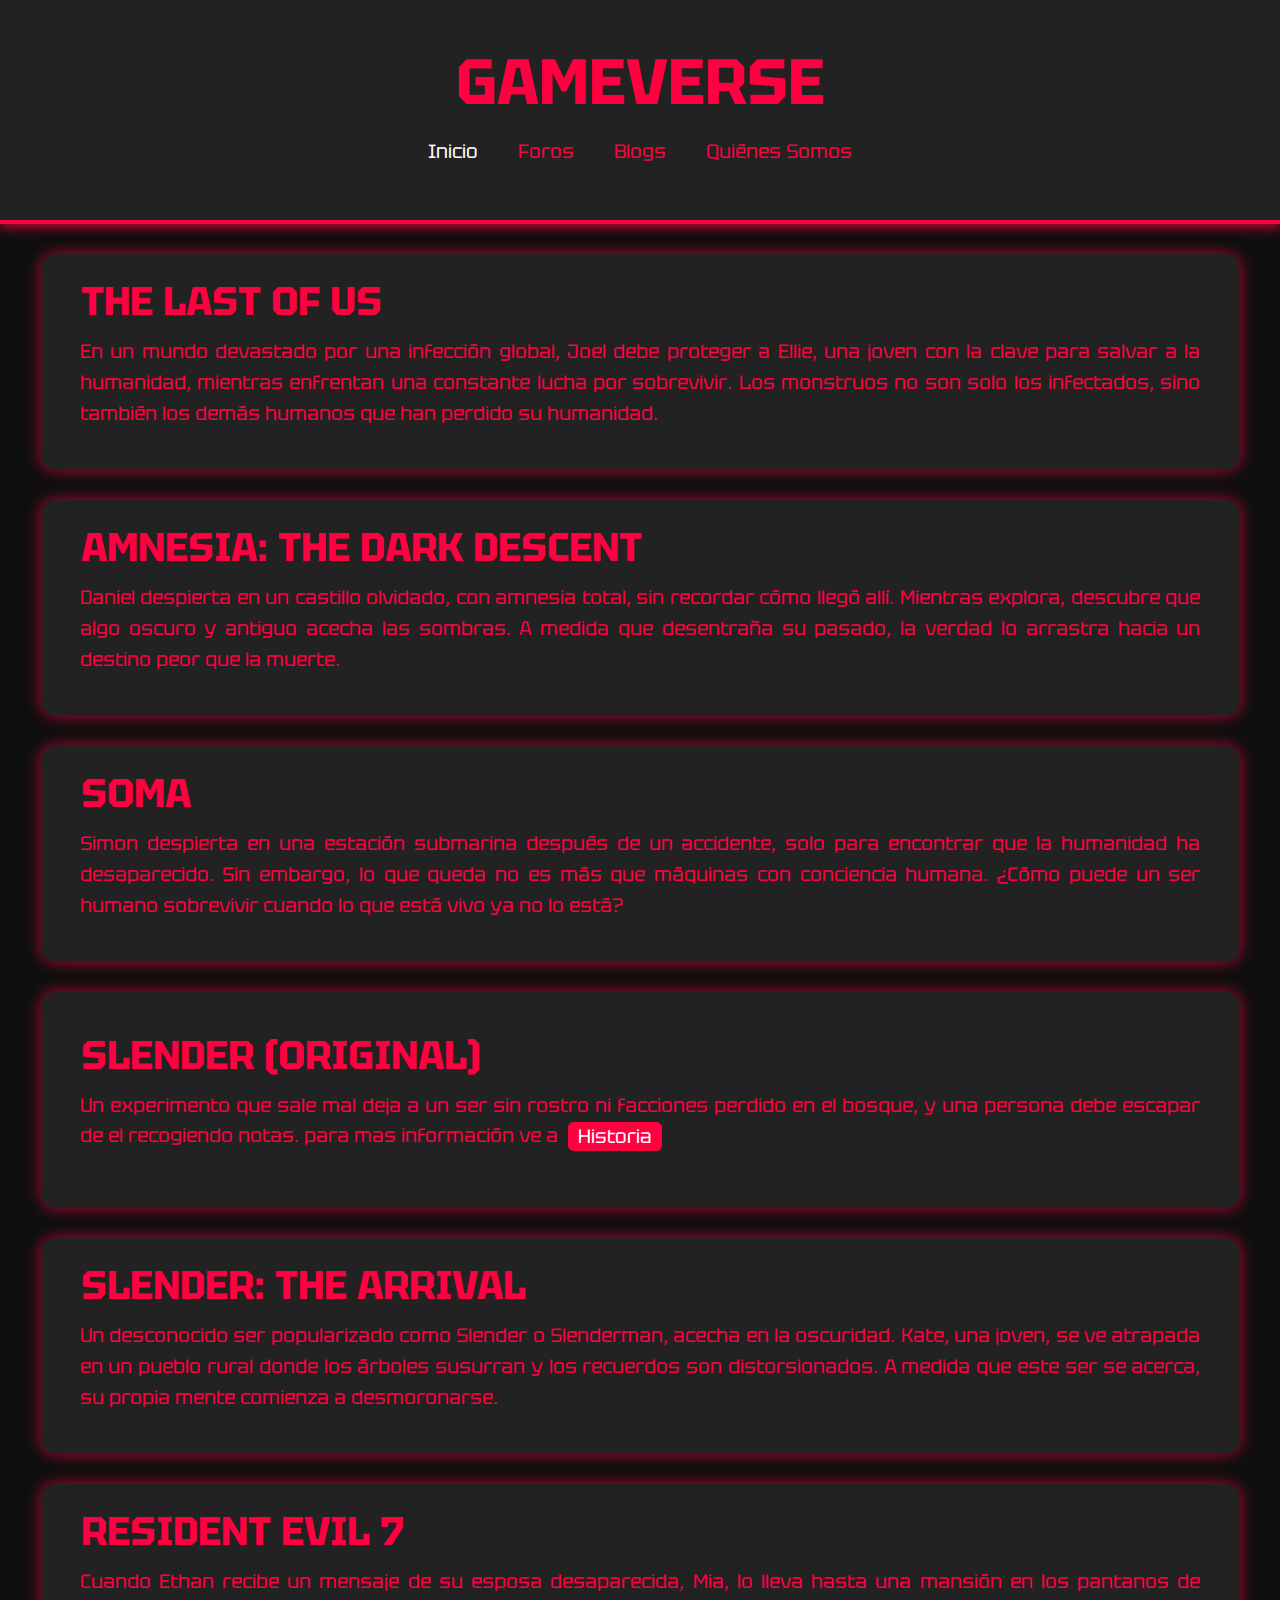
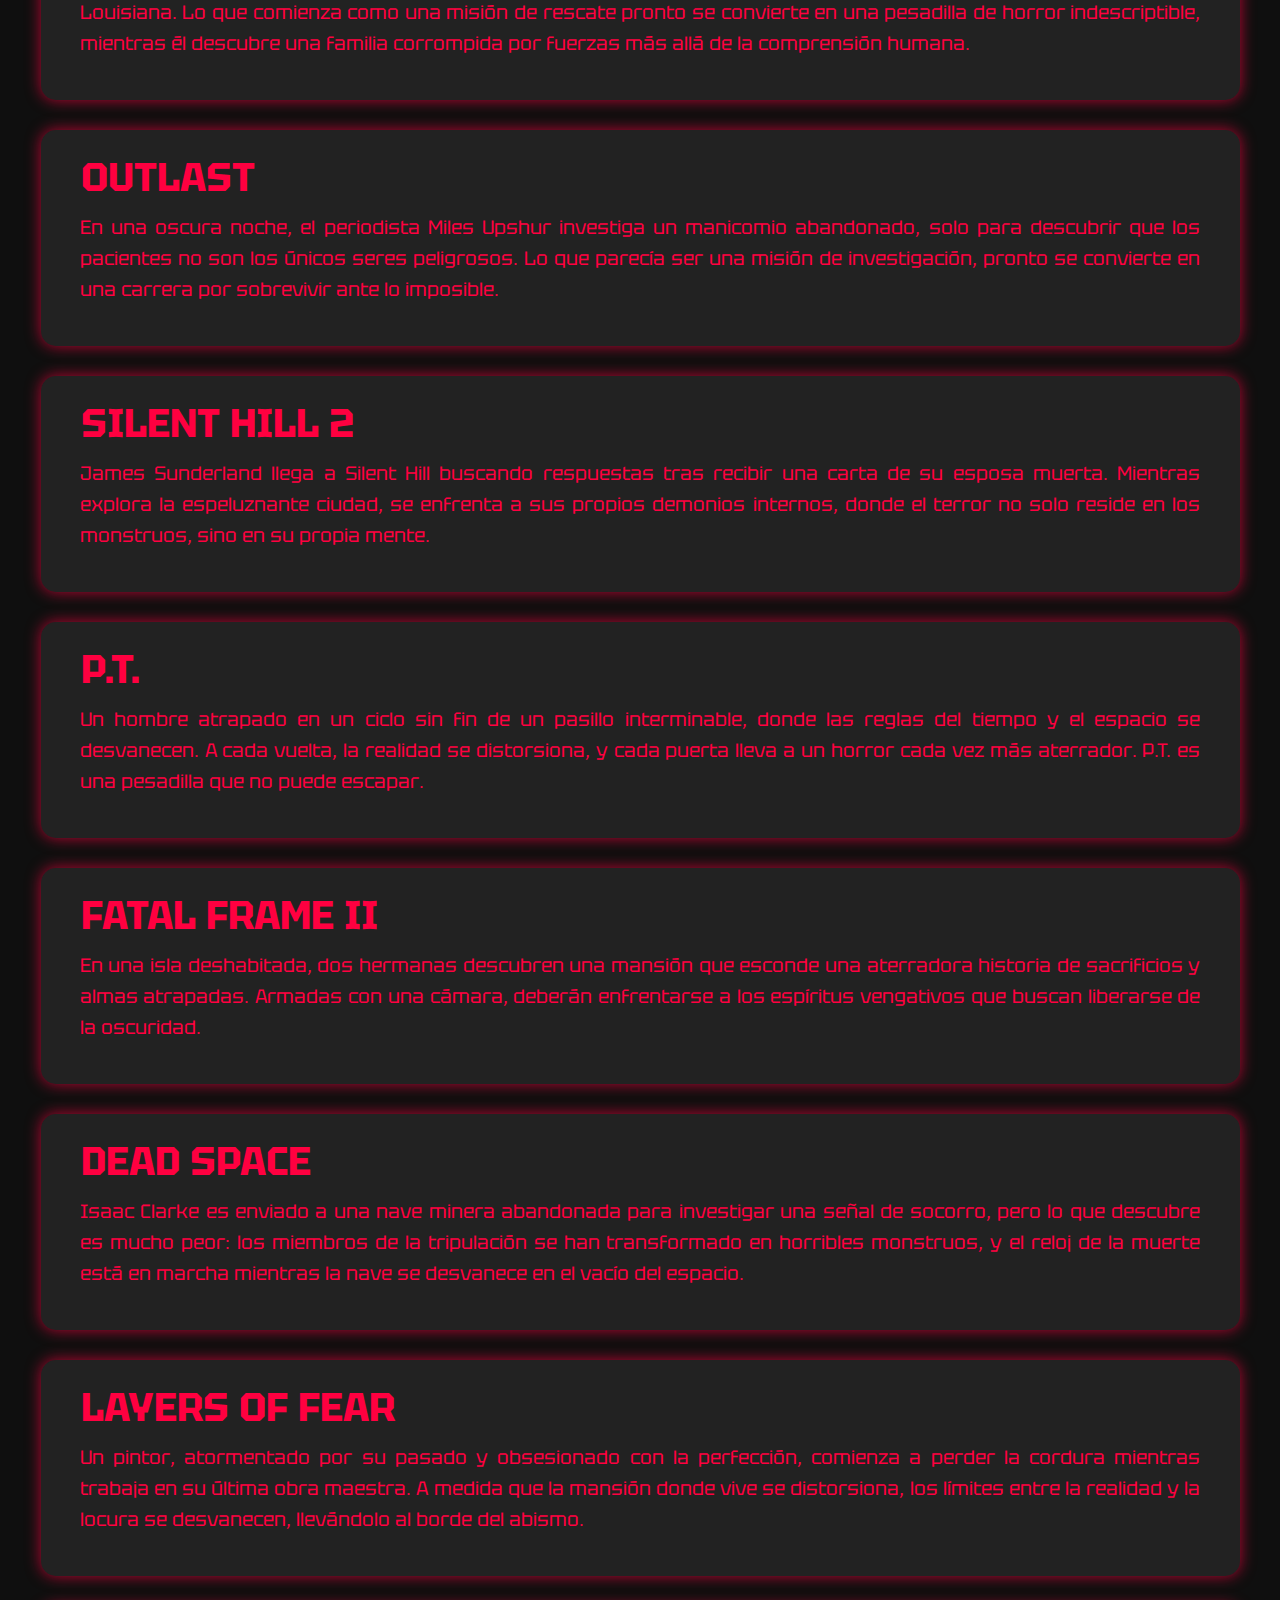
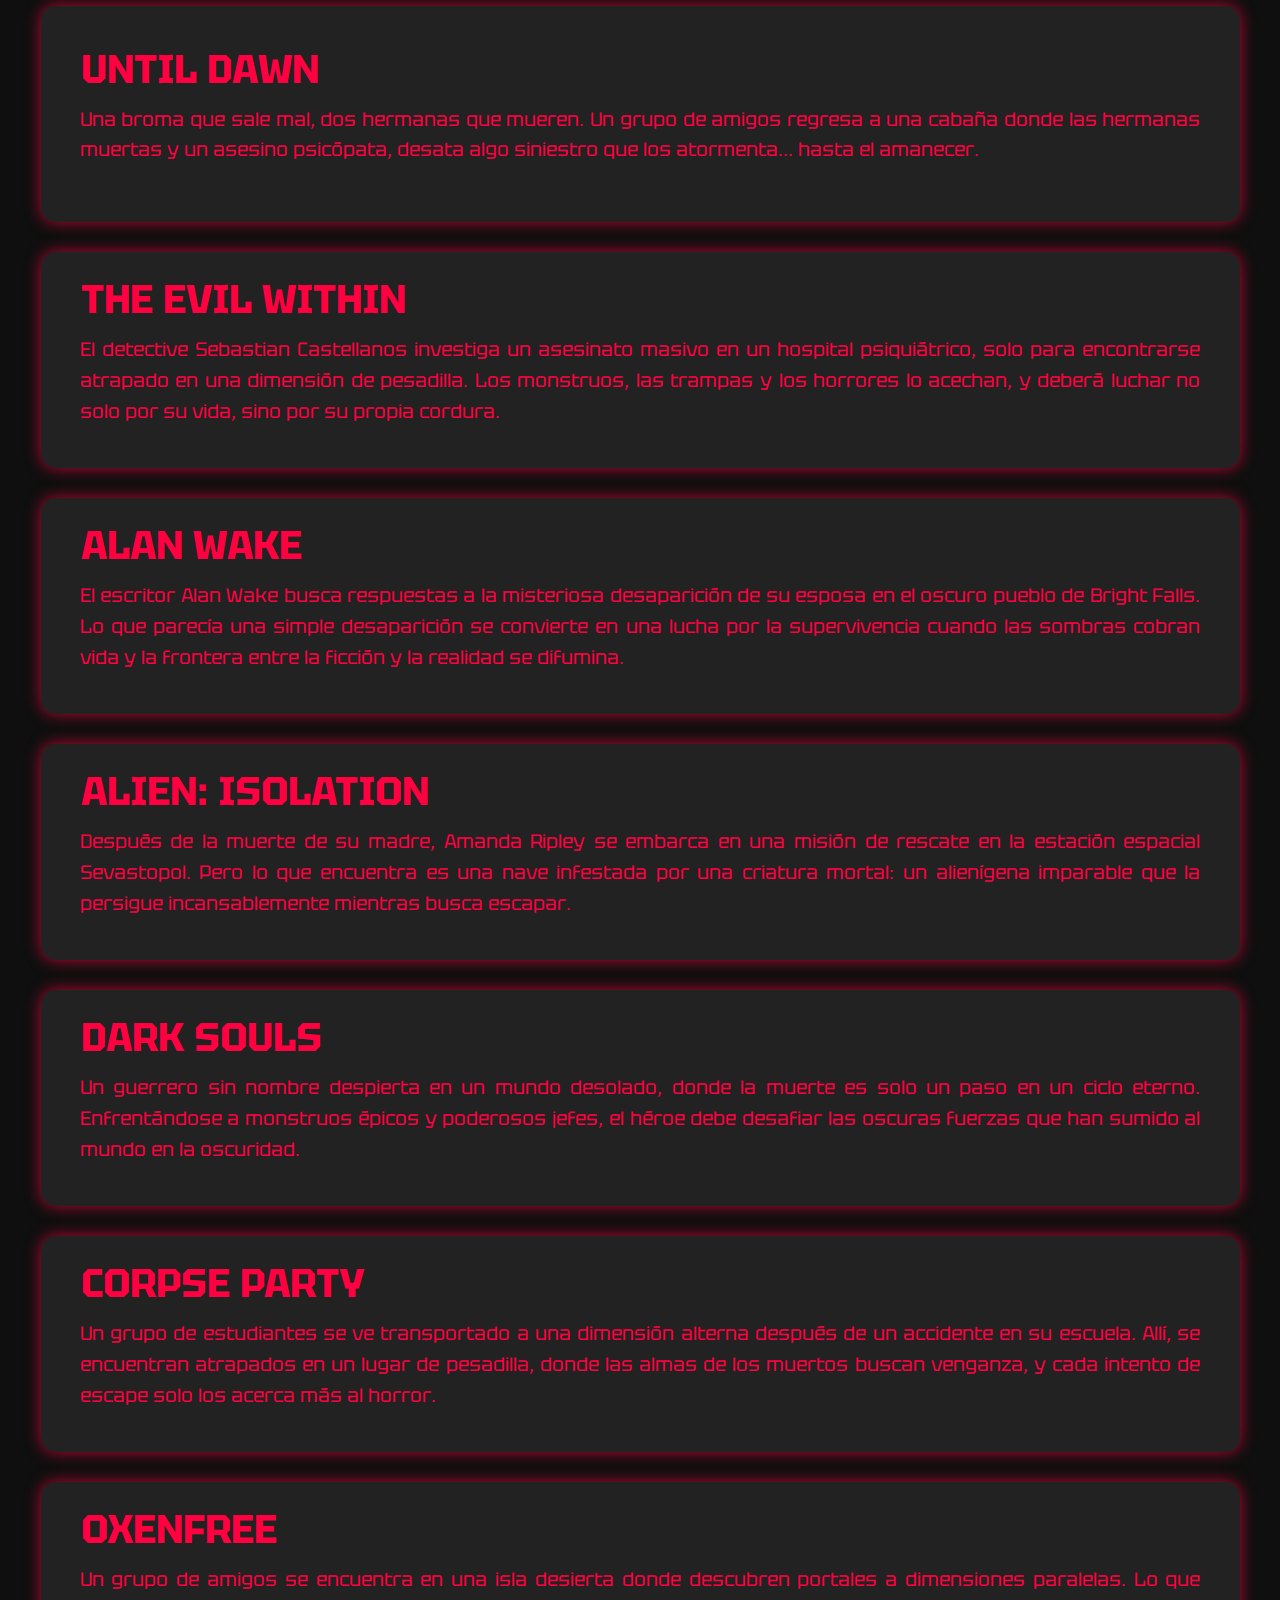
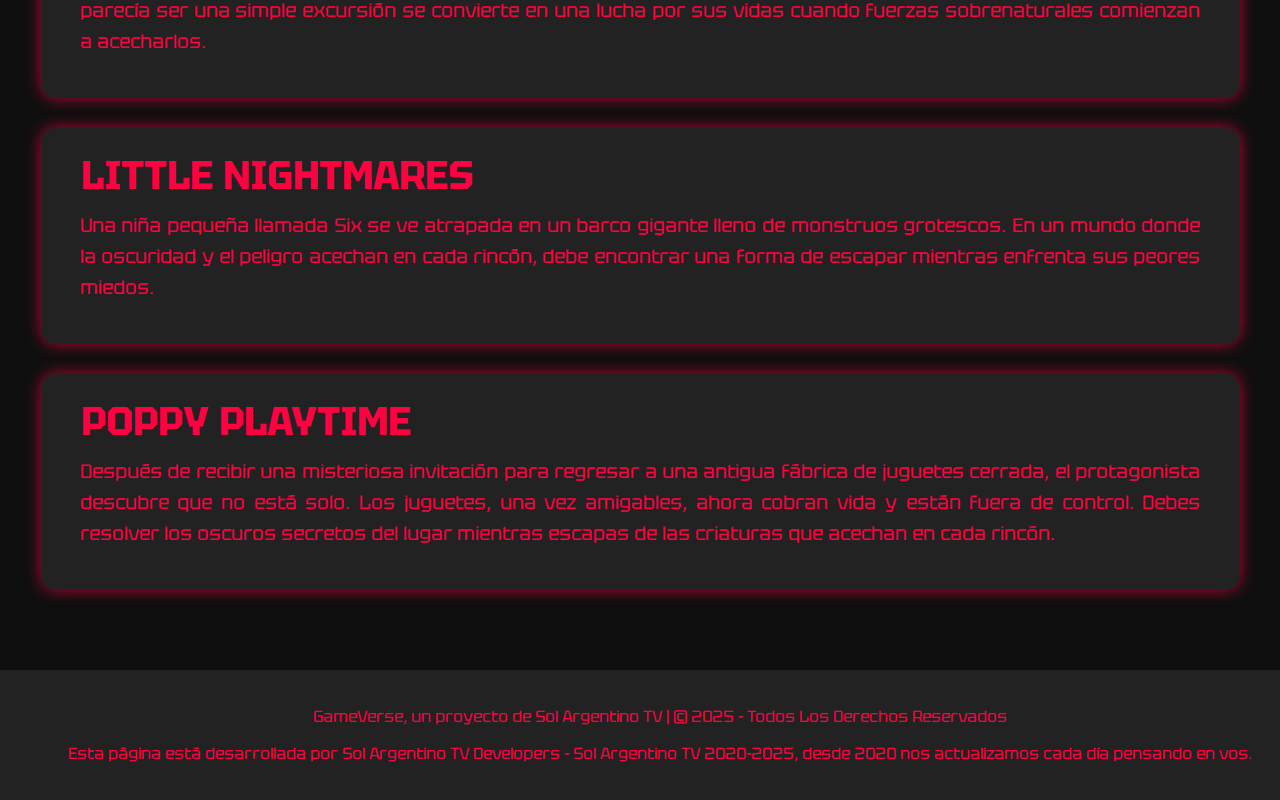
<file: index.html>
<!DOCTYPE html>
<html lang="es">
<head>
    <meta charset="UTF-8">
    <meta name="viewport" content="width=device-width, initial-scale=1.0">
    <title>GameVerse - Inicio</title>
    <link rel="stylesheet" href="base.css">
    <link rel="icon" href="GameVerseICO 2.png" type="image/png">
</head>
<body>

    <header>
        <h1>GameVerse</h1>
        <nav>
            <ul>
                <li><a href="index" class="active">Inicio</a></li>
                <li><a href="foros">Foros</a></li>
                <li><a href="blogs">Blogs</a></li>
                <li><a href="quienessomos">Quiénes Somos</a></li>
            </ul>
        </nav>
    </header>

    <div class="game-container">
        <div class="game">
            <h2>The Last of Us</h2>
            <p>En un mundo devastado por una infección global, Joel debe proteger a Ellie, una joven con la clave para salvar a la humanidad, mientras enfrentan una constante lucha por sobrevivir. Los monstruos no son solo los infectados, sino también los demás humanos que han perdido su humanidad.</p>
        </div>
        <div class="game">
            <h2>Amnesia: The Dark Descent</h2>
            <p>Daniel despierta en un castillo olvidado, con amnesia total, sin recordar cómo llegó allí. Mientras explora, descubre que algo oscuro y antiguo acecha las sombras. A medida que desentraña su pasado, la verdad lo arrastra hacia un destino peor que la muerte.</p>
        </div>
        <div class="game">
            <h2>Soma</h2>
            <p>Simon despierta en una estación submarina después de un accidente, solo para encontrar que la humanidad ha desaparecido. Sin embargo, lo que queda no es más que máquinas con conciencia humana. ¿Cómo puede un ser humano sobrevivir cuando lo que está vivo ya no lo está?</p>
        </div>
        <div class="game">
            <h2>Slender (original)</h2>
            <p>Un experimento que sale mal deja a un ser sin rostro ni facciones perdido en el bosque, y una persona debe escapar de el recogiendo notas. <span class="masinfo">para mas información ve a <a class="exp84b2" href="slenderorigen">Historia</a></span></p>
        </div>
        <div class="game">
            <h2>Slender: The Arrival</h2>
            <p>Un desconocido ser popularizado como Slender o Slenderman, acecha en la oscuridad. Kate, una joven, se ve atrapada en un pueblo rural donde los árboles susurran y los recuerdos son distorsionados. A medida que este ser se acerca, su propia mente comienza a desmoronarse.</p>
        </div>
        <div class="game">
            <h2>Resident Evil 7</h2>
            <p>Cuando Ethan recibe un mensaje de su esposa desaparecida, Mia, lo lleva hasta una mansión en los pantanos de Louisiana. Lo que comienza como una misión de rescate pronto se convierte en una pesadilla de horror indescriptible, mientras él descubre una familia corrompida por fuerzas más allá de la comprensión humana.</p>
        </div>
        <div class="game">
            <h2>Outlast</h2>
            <p>En una oscura noche, el periodista Miles Upshur investiga un manicomio abandonado, solo para descubrir que los pacientes no son los únicos seres peligrosos. Lo que parecía ser una misión de investigación, pronto se convierte en una carrera por sobrevivir ante lo imposible.</p>
        </div>
        <div class="game">
            <h2>Silent Hill 2</h2>
            <p>James Sunderland llega a Silent Hill buscando respuestas tras recibir una carta de su esposa muerta. Mientras explora la espeluznante ciudad, se enfrenta a sus propios demonios internos, donde el terror no solo reside en los monstruos, sino en su propia mente.</p>
        </div>
        <div class="game">
            <h2>P.T.</h2>
            <p>Un hombre atrapado en un ciclo sin fin de un pasillo interminable, donde las reglas del tiempo y el espacio se desvanecen. A cada vuelta, la realidad se distorsiona, y cada puerta lleva a un horror cada vez más aterrador. P.T. es una pesadilla que no puede escapar.</p>
        </div>
        <div class="game">
            <h2>Fatal Frame II</h2>
            <p>En una isla deshabitada, dos hermanas descubren una mansión que esconde una aterradora historia de sacrificios y almas atrapadas. Armadas con una cámara, deberán enfrentarse a los espíritus vengativos que buscan liberarse de la oscuridad.</p>
        </div>
        <div class="game">
            <h2>Dead Space</h2>
            <p>Isaac Clarke es enviado a una nave minera abandonada para investigar una señal de socorro, pero lo que descubre es mucho peor: los miembros de la tripulación se han transformado en horribles monstruos, y el reloj de la muerte está en marcha mientras la nave se desvanece en el vacío del espacio.</p>
        </div>
        <div class="game">
            <h2>Layers of Fear</h2>
            <p>Un pintor, atormentado por su pasado y obsesionado con la perfección, comienza a perder la cordura mientras trabaja en su última obra maestra. A medida que la mansión donde vive se distorsiona, los límites entre la realidad y la locura se desvanecen, llevándolo al borde del abismo.</p>
        </div>
        <div class="game">
            <h2>Until Dawn</h2>
            <p>Una broma que sale mal, dos hermanas que mueren. Un grupo de amigos regresa a una cabaña donde las hermanas muertas y un asesino psicópata, desata algo siniestro que los atormenta... hasta el amanecer.</p>
        </div>
        <div class="game">
            <h2>The Evil Within</h2>
            <p>El detective Sebastian Castellanos investiga un asesinato masivo en un hospital psiquiátrico, solo para encontrarse atrapado en una dimensión de pesadilla. Los monstruos, las trampas y los horrores lo acechan, y deberá luchar no solo por su vida, sino por su propia cordura.</p>
        </div>
        <div class="game">
            <h2>Alan Wake</h2>
            <p>El escritor Alan Wake busca respuestas a la misteriosa desaparición de su esposa en el oscuro pueblo de Bright Falls. Lo que parecía una simple desaparición se convierte en una lucha por la supervivencia cuando las sombras cobran vida y la frontera entre la ficción y la realidad se difumina.</p>
        </div>
        <div class="game">
            <h2>Alien: Isolation</h2>
            <p>Después de la muerte de su madre, Amanda Ripley se embarca en una misión de rescate en la estación espacial Sevastopol. Pero lo que encuentra es una nave infestada por una criatura mortal: un alienígena imparable que la persigue incansablemente mientras busca escapar.</p>
        </div>
        <div class="game">
            <h2>Dark Souls</h2>
            <p>Un guerrero sin nombre despierta en un mundo desolado, donde la muerte es solo un paso en un ciclo eterno. Enfrentándose a monstruos épicos y poderosos jefes, el héroe debe desafiar las oscuras fuerzas que han sumido al mundo en la oscuridad.</p>
        </div>
        <div class="game">
            <h2>Corpse Party</h2>
            <p>Un grupo de estudiantes se ve transportado a una dimensión alterna después de un accidente en su escuela. Allí, se encuentran atrapados en un lugar de pesadilla, donde las almas de los muertos buscan venganza, y cada intento de escape solo los acerca más al horror.</p>
        </div>
        <div class="game">
            <h2>Oxenfree</h2>
            <p>Un grupo de amigos se encuentra en una isla desierta donde descubren portales a dimensiones paralelas. Lo que parecía ser una simple excursión se convierte en una lucha por sus vidas cuando fuerzas sobrenaturales comienzan a acecharlos.</p>
        </div>
        <div class="game">
            <h2>Little Nightmares</h2>
            <p>Una niña pequeña llamada Six se ve atrapada en un barco gigante lleno de monstruos grotescos. En un mundo donde la oscuridad y el peligro acechan en cada rincón, debe encontrar una forma de escapar mientras enfrenta sus peores miedos.</p>
        </div>
        <div class="game">
            <h2>Poppy Playtime</h2>
            <p>Después de recibir una misteriosa invitación para regresar a una antigua fábrica de juguetes cerrada, el protagonista descubre que no está solo. Los juguetes, una vez amigables, ahora cobran vida y están fuera de control. Debes resolver los oscuros secretos del lugar mientras escapas de las criaturas que acechan en cada rincón.</p>
        </div>
    </div>

    <footer>
        <p>GameVerse, un proyecto de Sol Argentino TV | &copy; 2025 - Todos Los Derechos Reservados</p>
        <p>Esta página está desarrollada por Sol Argentino TV Developers - Sol Argentino TV 2020-2025, desde 2020 nos actualizamos cada día pensando en vos.</p>
    </footer>

</body>
</html>
</file>
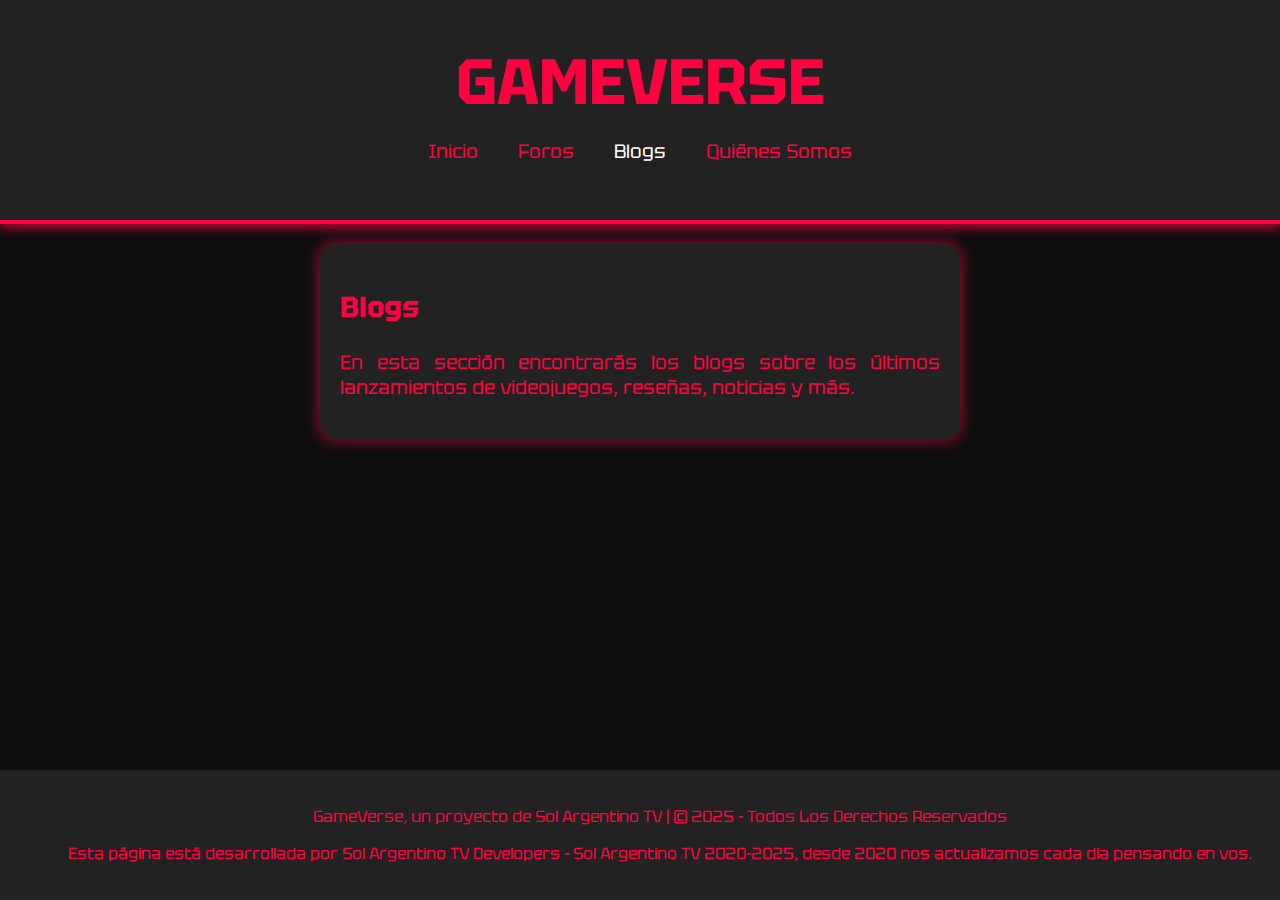
<file: blogs.html>
<!DOCTYPE html>
<html lang="es">
<head>
    <meta charset="UTF-8">
    <meta name="viewport" content="width=device-width, initial-scale=1.0">
    <title>Blogs - GameVerse</title>
    <link rel="stylesheet" href="styles.css">
    <link rel="icon" href="GameVerseICO 2.png" type="image/png">
</head>
<body>

    <header>
        <h1>GameVerse</h1>
        <nav>
            <ul>
                <li><a href="index">Inicio</a></li>
                <li><a href="foros">Foros</a></li>
                <li><a href="blogs" class="active">Blogs</a></li>
                <li><a href="quienessomos">Quiénes Somos</a></li> <!-- Último li -->
            </ul>
        </nav>
    </header>

    <div class="content-container">
        <div class="container">
            <h2>Blogs</h2>
            <p>En esta sección encontrarás los blogs sobre los últimos lanzamientos de videojuegos, reseñas, noticias y más.</p>
        </div>
    </div>

    <footer>
        <p>GameVerse, un proyecto de Sol Argentino TV | &copy; 2025 - Todos Los Derechos Reservados</p>
        <p>Esta página está desarrollada por Sol Argentino TV Developers - Sol Argentino TV 2020-2025, desde 2020 nos actualizamos cada día pensando en vos.</p>
    </footer>

</body>
</html>
</file>
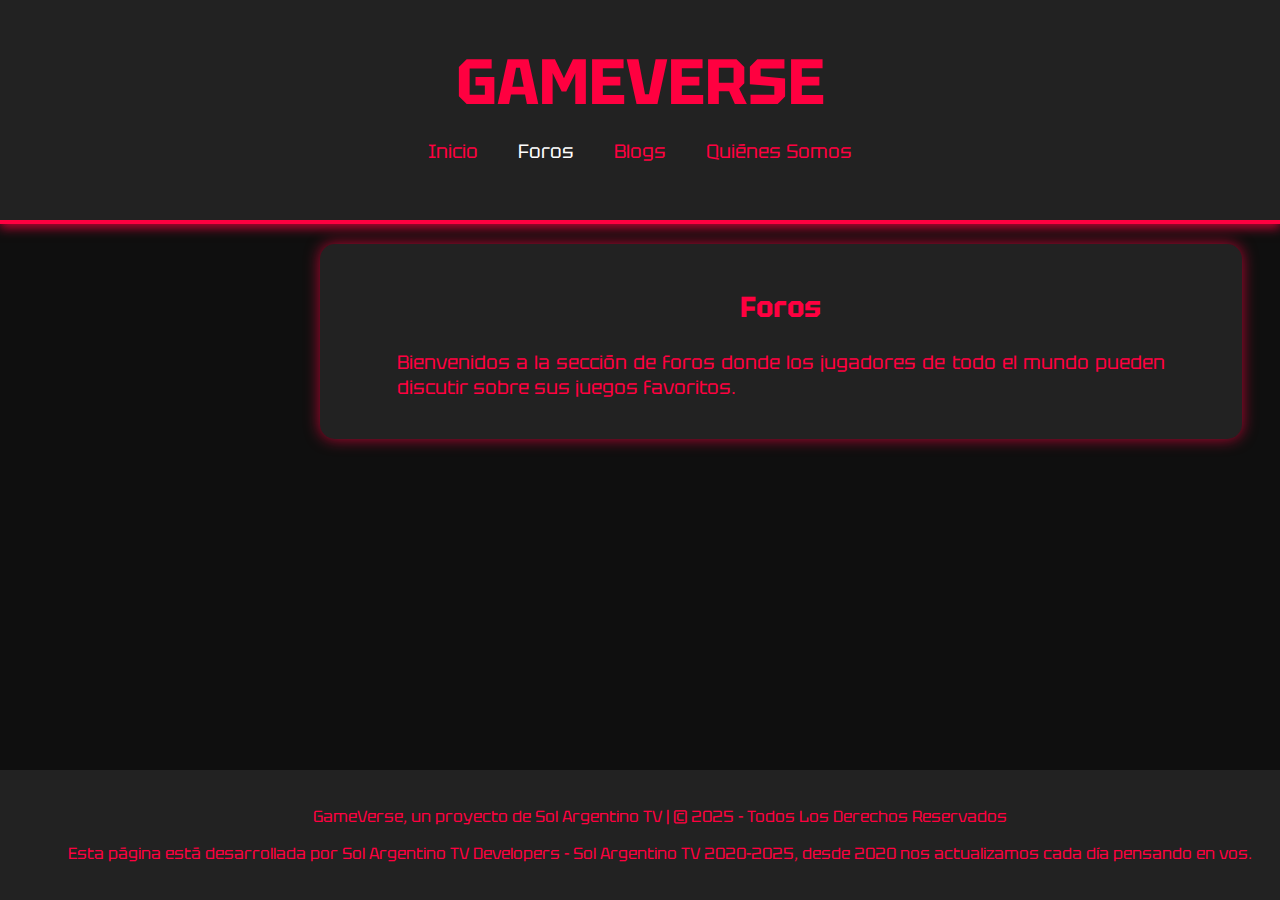
<file: foros.html>
<!DOCTYPE html>
<html lang="es">
<head>
    <meta charset="UTF-8">
    <meta name="viewport" content="width=device-width, initial-scale=1.0">
    <title>Foros - GameVerse</title>
    <link rel="stylesheet" href="base.css">
    <link rel="icon" href="GameVerseICO 2.png" type="image/png">
</head>
<body>

    <header>
        <h1>GameVerse</h1>
        <nav>
            <ul>
                <li><a href="index">Inicio</a></li>
                <li><a href="foros" class="active">Foros</a></li>
                <li><a href="blogs">Blogs</a></li>
                <li><a href="quienessomos">Quiénes Somos</a></li> <!-- Último li -->
            </ul>
        </nav>
    </header>

    <div class="content-container">
        <div class="container">
            <h2>Foros</h2>
            <p>Bienvenidos a la sección de foros donde los jugadores de todo el mundo pueden discutir sobre sus juegos favoritos.</p>
        </div>
    </div>

    <footer>
        <p>GameVerse, un proyecto de Sol Argentino TV | &copy; 2025 - Todos Los Derechos Reservados</p>
        <p>Esta página está desarrollada por Sol Argentino TV Developers - Sol Argentino TV 2020-2025, desde 2020 nos actualizamos cada día pensando en vos.</p>
    </footer>

</body>
</html>
</file>
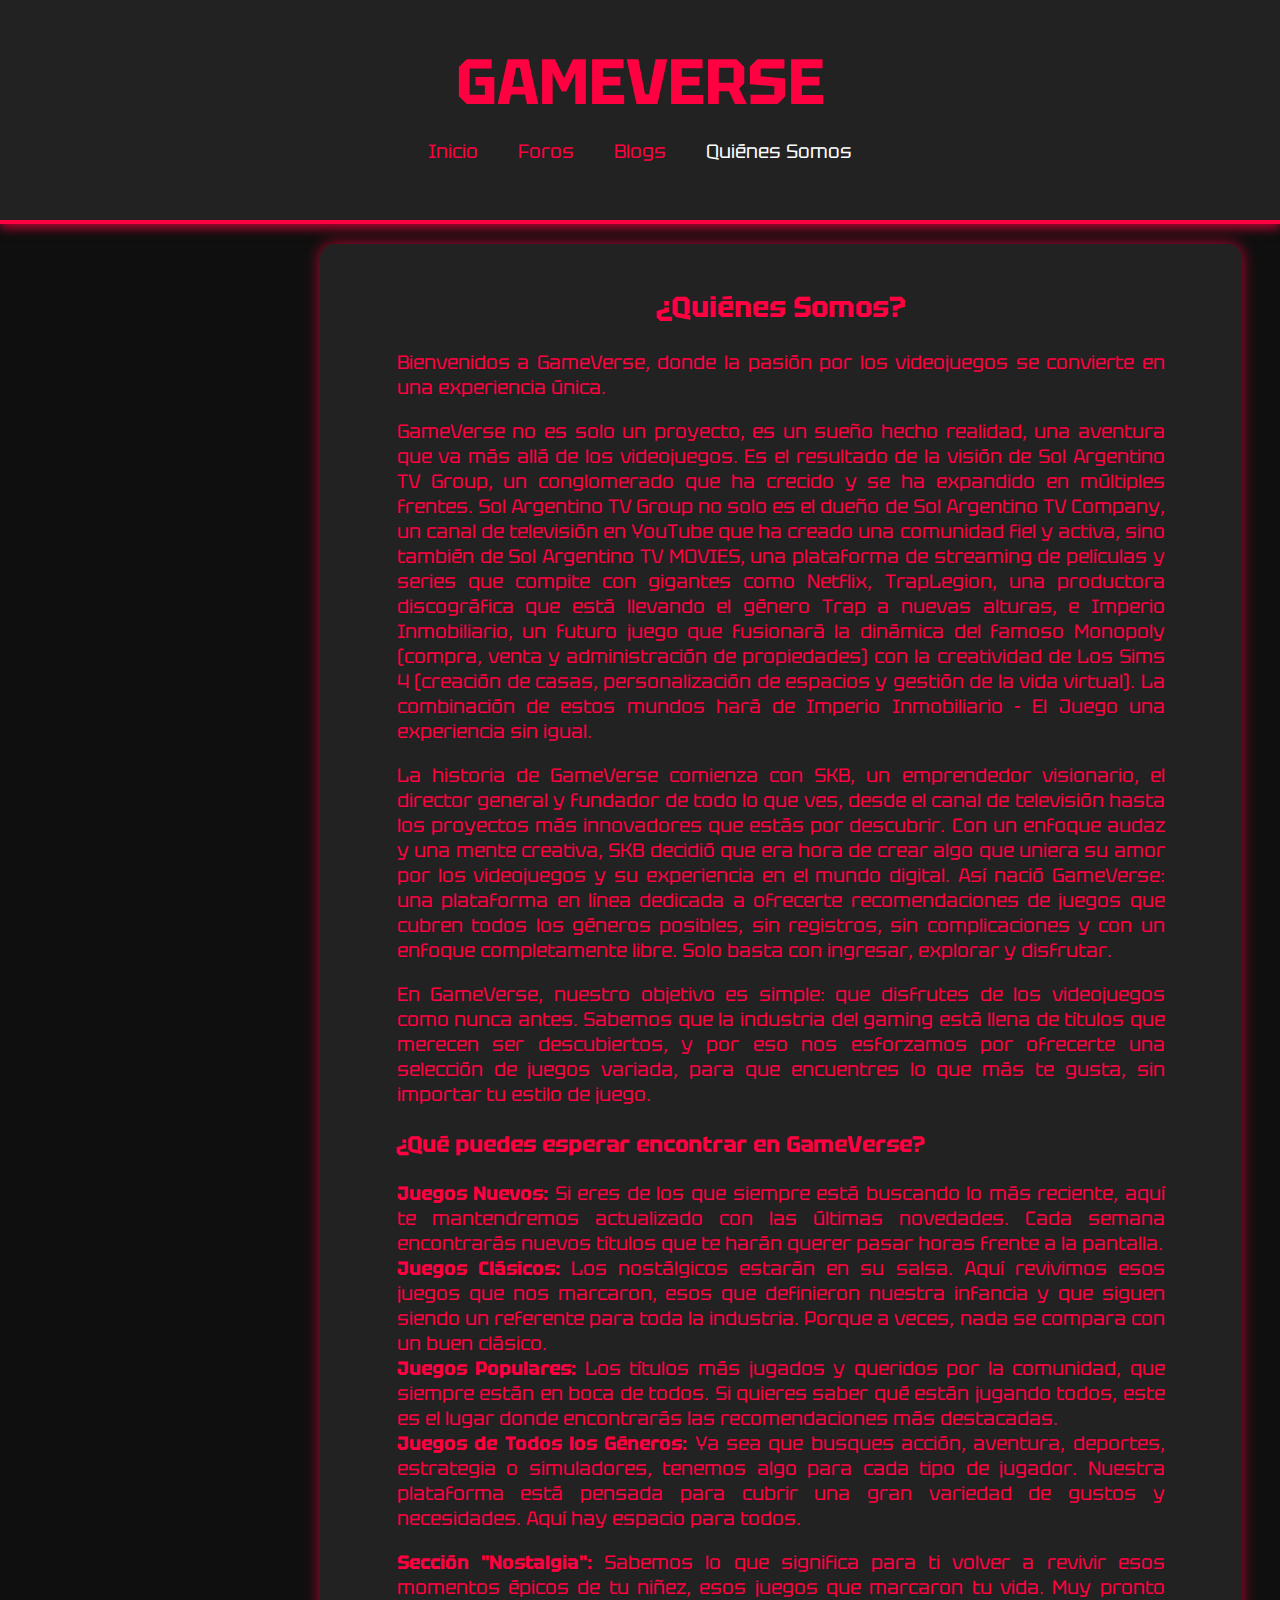
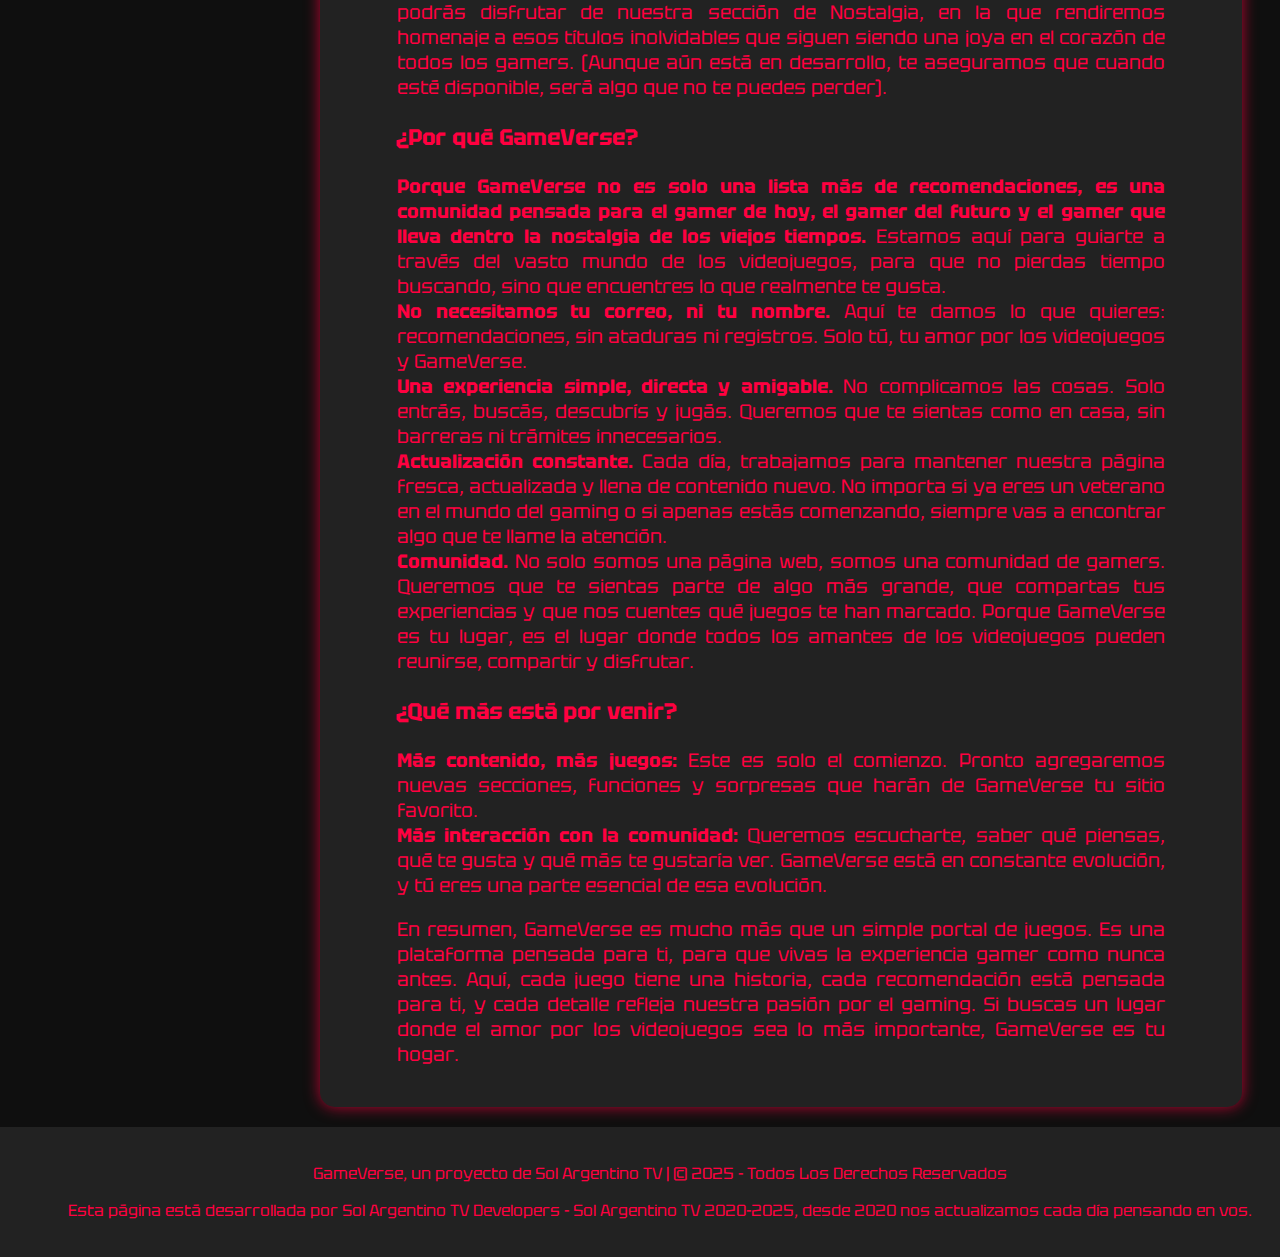
<file: quienessomos.html>
<!DOCTYPE html>
<html lang="es">
<head>
    <meta charset="UTF-8">
    <meta name="viewport" content="width=device-width, initial-scale=1.0">
    <title>Quiénes Somos - GameVerse</title>
    <link rel="stylesheet" href="base.css">
    <link rel="icon" href="GameVerseICO 2.png" type="image/png">
</head>
<body>

    <header>
        <h1>GameVerse</h1>
        <nav>
            <ul>
                <li><a href="index">Inicio</a></li>
                <li><a href="foros">Foros</a></li>
                <li><a href="blogs">Blogs</a></li>
                <li><a href="quienessomos" class="active">Quiénes Somos</a></li> <!-- Último li -->
            </ul>
        </nav>
    </header>

    <div class="content-container">
        <div class="container">
            <h2>¿Quiénes Somos?</h2>
            <p>Bienvenidos a GameVerse, donde la pasión por los videojuegos se convierte en una experiencia única.</p>

            <p>GameVerse no es solo un proyecto, es un sueño hecho realidad, una aventura que va más allá de los videojuegos. Es el resultado de la visión de Sol Argentino TV Group, un conglomerado que ha crecido y se ha expandido en múltiples frentes. Sol Argentino TV Group no solo es el dueño de Sol Argentino TV Company, un canal de televisión en YouTube que ha creado una comunidad fiel y activa, sino también de Sol Argentino TV MOVIES, una plataforma de streaming de películas y series que compite con gigantes como Netflix, TrapLegion, una productora discográfica que está llevando el género Trap a nuevas alturas, e Imperio Inmobiliario, un futuro juego que fusionará la dinámica del famoso Monopoly (compra, venta y administración de propiedades) con la creatividad de Los Sims 4 (creación de casas, personalización de espacios y gestión de la vida virtual). La combinación de estos mundos hará de Imperio Inmobiliario - El Juego una experiencia sin igual.</p>

            <p>La historia de GameVerse comienza con SKB, un emprendedor visionario, el director general y fundador de todo lo que ves, desde el canal de televisión hasta los proyectos más innovadores que estás por descubrir. Con un enfoque audaz y una mente creativa, SKB decidió que era hora de crear algo que uniera su amor por los videojuegos y su experiencia en el mundo digital. Así nació GameVerse: una plataforma en línea dedicada a ofrecerte recomendaciones de juegos que cubren todos los géneros posibles, sin registros, sin complicaciones y con un enfoque completamente libre. Solo basta con ingresar, explorar y disfrutar.</p>

            <p>En GameVerse, nuestro objetivo es simple: que disfrutes de los videojuegos como nunca antes. Sabemos que la industria del gaming está llena de títulos que merecen ser descubiertos, y por eso nos esforzamos por ofrecerte una selección de juegos variada, para que encuentres lo que más te gusta, sin importar tu estilo de juego.</p>

            <h3>¿Qué puedes esperar encontrar en GameVerse?</h3>
            <ul>
                <li><strong>Juegos Nuevos:</strong> Si eres de los que siempre está buscando lo más reciente, aquí te mantendremos actualizado con las últimas novedades. Cada semana encontrarás nuevos títulos que te harán querer pasar horas frente a la pantalla.</li>
                <li><strong>Juegos Clásicos:</strong> Los nostálgicos estarán en su salsa. Aquí revivimos esos juegos que nos marcaron, esos que definieron nuestra infancia y que siguen siendo un referente para toda la industria. Porque a veces, nada se compara con un buen clásico.</li>
                <li><strong>Juegos Populares:</strong> Los títulos más jugados y queridos por la comunidad, que siempre están en boca de todos. Si quieres saber qué están jugando todos, este es el lugar donde encontrarás las recomendaciones más destacadas.</li>
                <li><strong>Juegos de Todos los Géneros:</strong> Ya sea que busques acción, aventura, deportes, estrategia o simuladores, tenemos algo para cada tipo de jugador. Nuestra plataforma está pensada para cubrir una gran variedad de gustos y necesidades. Aquí hay espacio para todos.</li>
            </ul>

            <p><strong>Sección "Nostalgia":</strong> Sabemos lo que significa para ti volver a revivir esos momentos épicos de tu niñez, esos juegos que marcaron tu vida. Muy pronto podrás disfrutar de nuestra sección de Nostalgia, en la que rendiremos homenaje a esos títulos inolvidables que siguen siendo una joya en el corazón de todos los gamers. (Aunque aún está en desarrollo, te aseguramos que cuando esté disponible, será algo que no te puedes perder).</p>

            <h3>¿Por qué GameVerse?</h3>
            <ul>
                <li><strong>Porque GameVerse no es solo una lista más de recomendaciones, es una comunidad pensada para el gamer de hoy, el gamer del futuro y el gamer que lleva dentro la nostalgia de los viejos tiempos.</strong> Estamos aquí para guiarte a través del vasto mundo de los videojuegos, para que no pierdas tiempo buscando, sino que encuentres lo que realmente te gusta.</li>
                <li><strong>No necesitamos tu correo, ni tu nombre.</strong> Aquí te damos lo que quieres: recomendaciones, sin ataduras ni registros. Solo tú, tu amor por los videojuegos y GameVerse.</li>
                <li><strong>Una experiencia simple, directa y amigable.</strong> No complicamos las cosas. Solo entrás, buscás, descubrís y jugás. Queremos que te sientas como en casa, sin barreras ni trámites innecesarios.</li>
                <li><strong>Actualización constante.</strong> Cada día, trabajamos para mantener nuestra página fresca, actualizada y llena de contenido nuevo. No importa si ya eres un veterano en el mundo del gaming o si apenas estás comenzando, siempre vas a encontrar algo que te llame la atención.</li>
                <li><strong>Comunidad.</strong> No solo somos una página web, somos una comunidad de gamers. Queremos que te sientas parte de algo más grande, que compartas tus experiencias y que nos cuentes qué juegos te han marcado. Porque GameVerse es tu lugar, es el lugar donde todos los amantes de los videojuegos pueden reunirse, compartir y disfrutar.</li>
            </ul>

            <h3>¿Qué más está por venir?</h3>
            <ul>
                <li><strong>Más contenido, más juegos:</strong> Este es solo el comienzo. Pronto agregaremos nuevas secciones, funciones y sorpresas que harán de GameVerse tu sitio favorito.</li>
                <li><strong>Más interacción con la comunidad:</strong> Queremos escucharte, saber qué piensas, qué te gusta y qué más te gustaría ver. GameVerse está en constante evolución, y tú eres una parte esencial de esa evolución.</li>
            </ul>

            <p>En resumen, GameVerse es mucho más que un simple portal de juegos. Es una plataforma pensada para ti, para que vivas la experiencia gamer como nunca antes. Aquí, cada juego tiene una historia, cada recomendación está pensada para ti, y cada detalle refleja nuestra pasión por el gaming. Si buscas un lugar donde el amor por los videojuegos sea lo más importante, GameVerse es tu hogar.</p>
        </div>
    </div>

    <footer>
        <p>GameVerse, un proyecto de Sol Argentino TV | &copy; 2025 - Todos Los Derechos Reservados</p>
        <p>Esta página está desarrollada por Sol Argentino TV Developers - Sol Argentino TV 2020-2025, desde 2020 nos actualizamos cada día pensando en vos.</p>
    </footer>

</body>
</html>
</file>
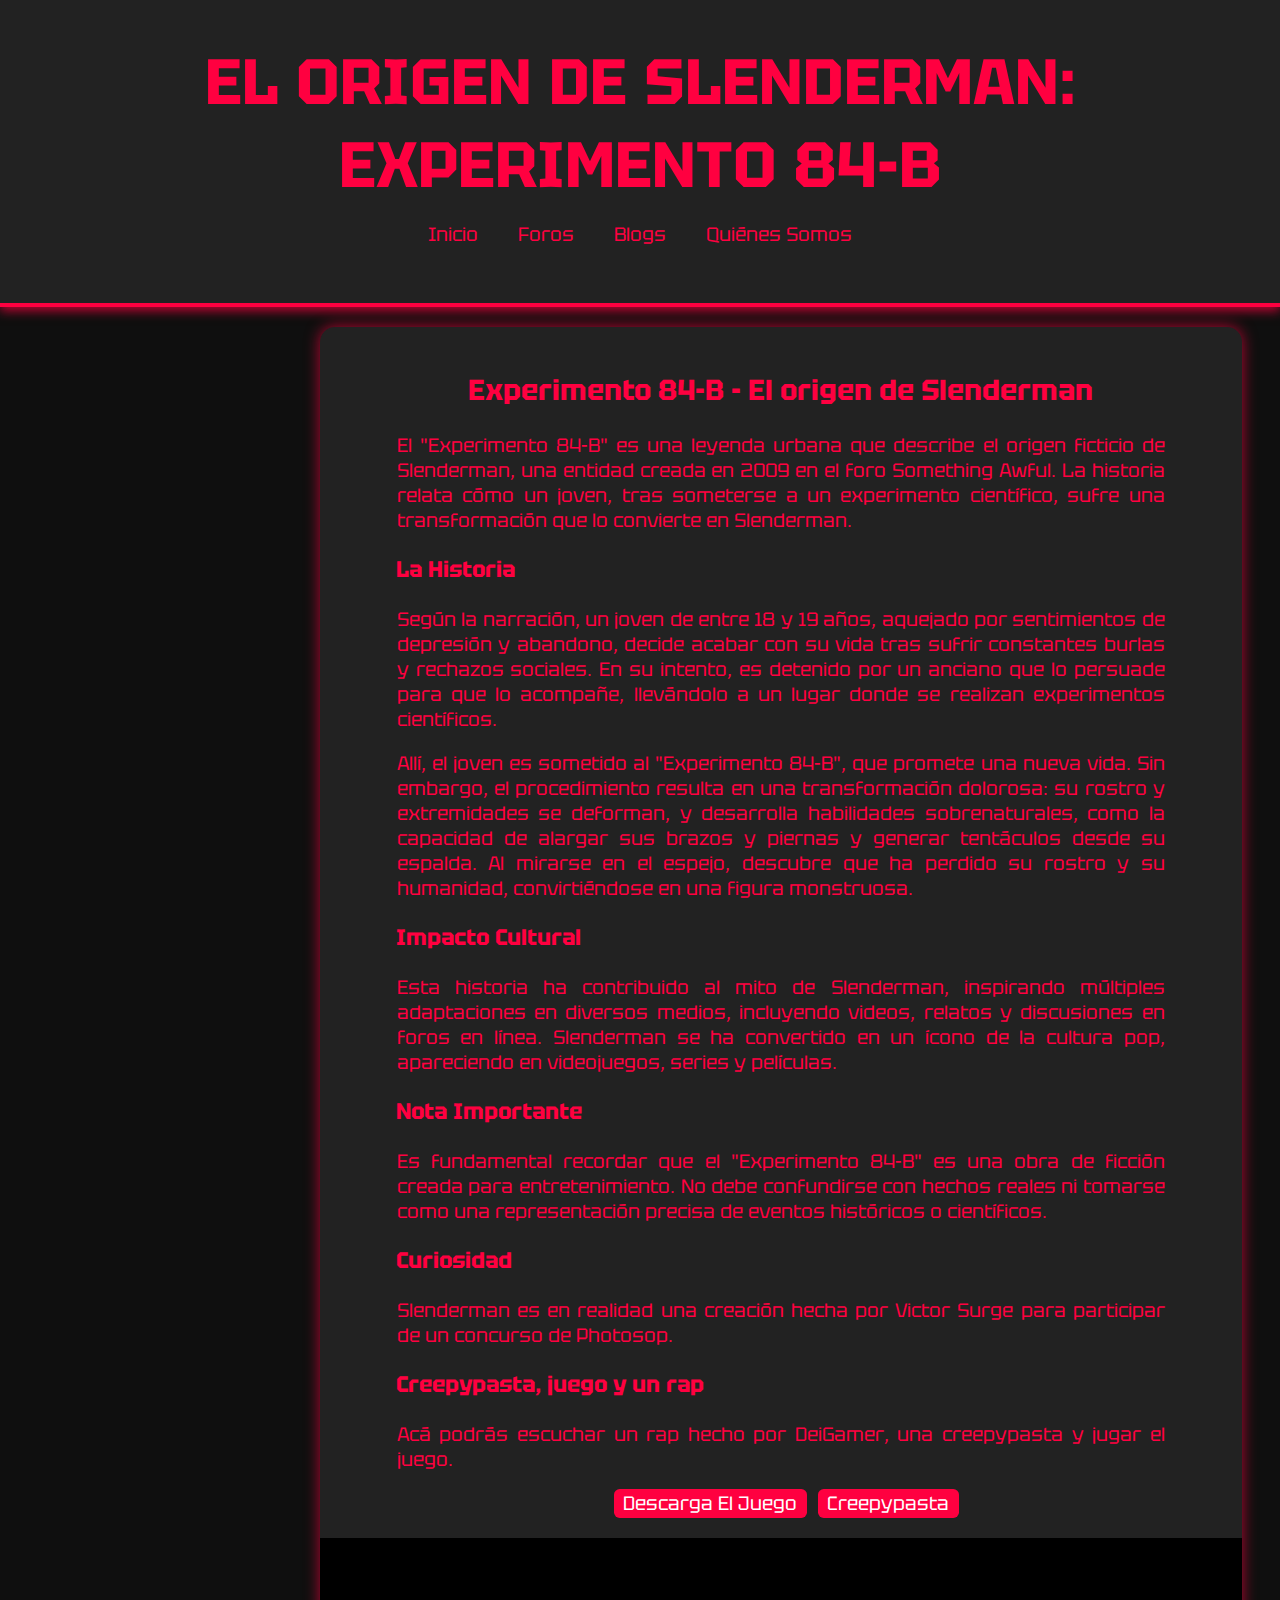
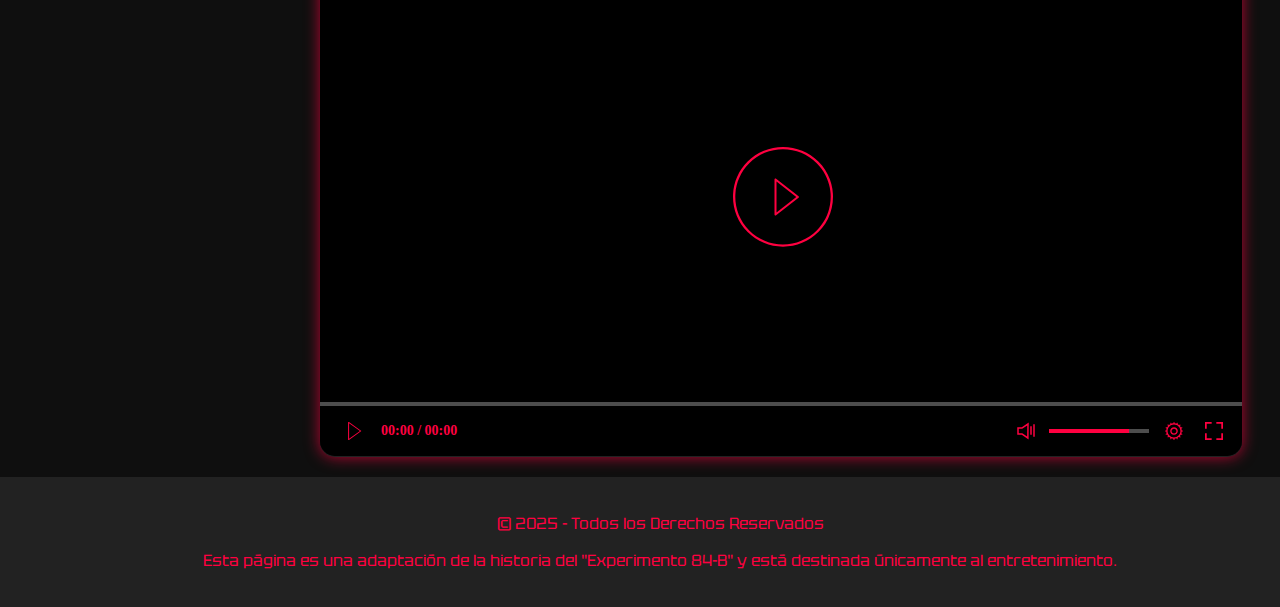
<file: slenderorigen.html>
<!DOCTYPE html>
<html lang="es">
<head>
    <meta charset="UTF-8">
    <meta name="viewport" content="width=device-width, initial-scale=1.0">
    <title>El Origen de Slenderman - Experimento 84-B</title>
    <link rel="stylesheet" href="base.css">
    <link rel="icon" href="GameVerseICO 2.png" type="image/png">
</head>
<body>

    <header>
        <h1>El Origen de Slenderman: Experimento 84-B</h1>
        <nav>
            <ul>
                <li><a href="index.html">Inicio</a></li>
                <li><a href="foros.html">Foros</a></li>
                <li><a href="blogs.html">Blogs</a></li>
                <li><a href="quienessomos.html">Quiénes Somos</a></li>
            </ul>
        </nav>
    </header>

    <div class="content-container">
        <div class="container">
            <h2>Experimento 84-B - El origen de Slenderman</h2>
            <p>El "Experimento 84-B" es una leyenda urbana que describe el origen ficticio de Slenderman, una entidad creada en 2009 en el foro Something Awful. La historia relata cómo un joven, tras someterse a un experimento científico, sufre una transformación que lo convierte en Slenderman.</p>

            <h3>La Historia</h3>
            <p>Según la narración, un joven de entre 18 y 19 años, aquejado por sentimientos de depresión y abandono, decide acabar con su vida tras sufrir constantes burlas y rechazos sociales. En su intento, es detenido por un anciano que lo persuade para que lo acompañe, llevándolo a un lugar donde se realizan experimentos científicos.</p>

            <p>Allí, el joven es sometido al "Experimento 84-B", que promete una nueva vida. Sin embargo, el procedimiento resulta en una transformación dolorosa: su rostro y extremidades se deforman, y desarrolla habilidades sobrenaturales, como la capacidad de alargar sus brazos y piernas y generar tentáculos desde su espalda. Al mirarse en el espejo, descubre que ha perdido su rostro y su humanidad, convirtiéndose en una figura monstruosa.</p>

            <h3>Impacto Cultural</h3>
            <p>Esta historia ha contribuido al mito de Slenderman, inspirando múltiples adaptaciones en diversos medios, incluyendo videos, relatos y discusiones en foros en línea. Slenderman se ha convertido en un ícono de la cultura pop, apareciendo en videojuegos, series y películas.</p>

            <h3>Nota Importante</h3>
            <p>Es fundamental recordar que el "Experimento 84-B" es una obra de ficción creada para entretenimiento. No debe confundirse con hechos reales ni tomarse como una representación precisa de eventos históricos o científicos.</p>

            <h3>Curiosidad</h3>
            <p>Slenderman es en realidad una creación hecha por Victor Surge para participar de un concurso de Photosop.</p>

            <h3>Creepypasta, juego y un rap</h3>
            <p>Acá podrás escuchar un rap hecho por DeiGamer, una creepypasta y jugar el juego.</p>
            
            <a onclick="window.location.href='archivos/slenderjuego.zip'" class="exp84b">Descarga El Juego</a>
            <a class="exp84b" href="https://creepypasta.fandom.com/es/wiki/Slenderman">Creepypasta</a>
            <div id="player"></div>
        </div>
    </div>
    <footer>
        <p>&copy; 2025 - Todos los Derechos Reservados</p>
        <p>Esta página es una adaptación de la historia del "Experimento 84-B" y está destinada únicamente al entretenimiento.</p>
    </footer>
    <script src="gameverseplayer.js" type="text/javascript"></script>
<script>
   var player = new Playerjs({id:"player", file:"archivos/rapslender.mp4"});
</script>
</body>
</html>
</file>
<file: base.css>
@import url('https://fonts.googleapis.com/css2?family=Tektur:wdth,wght@75..100,400..900&display=swap');

body {
    font-family: 'Tektur';
    background-color: #0f0f0f;
    color: #ff0040;
    margin: 0;
    padding: 0;
    overflow-x: hidden;
    display: flex;
    flex-direction: column;
    min-height: 100vh;
}

header {
    text-align: center;
    padding: 40px;
    background-color: #222;
    border-bottom: 4px solid #ff0040;
    box-shadow: 0 4px 10px #ff0040b3;
}

h1 {
    font-size: 4em;
    color: #ff0040;
    text-transform: uppercase;
    margin: 0;
}

nav ul {
    display: flex;
    justify-content: center;
    list-style: none;
    padding: 0;
}

nav li {
    margin: 0 20px;
}

nav a {
    color: #ff0040;
    text-decoration: none;
    font-size: 1.2em;
}

nav a:hover {
    color: #fff;
}

nav a.active {
    color: #fff;
}

.content-container {
    flex-grow: 1;
    padding: 20px;
    padding-left: 20em;
    padding-right: 20em;
}

/* Contenedor para juegos, foros, blogs, etc. */
.container {
    background-color: #222;
    padding-top: 20px;
    box-shadow: 0 0 15px #ff0040b3;
    margin: 0 auto;
    color: #ff0040;
    font-size: 1.2em;
    text-align: justify;
    padding-bottom: 20px;
    width: 48em;
    border-radius: 15px;
}

#exp84b {
    !m;!em;!e;!;
}

pjsdiv {
    font-family: 'Tektur';
}

div#player {
    font-family: 'Tektur';
}

#player {
    margin-bottom: -19px;
    border-radius: 0 !important;!i;!;!i;!;
}

/* Estilo para el reproductor Clappr */
.clappr {
    width: 100%;
    margin: 20px auto;
    position: relative;
    padding-top: 56.25%; /* Proporción 16:9 */
    background-color: black; /* Fondo oscuro para el reproductor */
    border-radius: 10px; /* Bordes redondeados para el reproductor */
}

/* Asegurar que el video mantenga la proporción 16:9 */
#reproclappr {
    top: 0;
    left: 0;
    width: 100%;
    height: 100%;
    background-color: #ffffff00; /* Asegura un fondo oscuro para el reproductor */
}

/* Asegurarse de que los bordes no afecten el reproductor */
figure#reproclappr {
    margin: 0;
    padding: 0;
}

::marker {
    color: #ffffff00;
}

.container h2 {
    text-align: center;
}

.container h3 {
    padding-left: 3.4em;
    padding-right: 3.4em;
}

.container p {
    padding-left: 4em;
    padding-right: 4em;
}

.container ul {
    padding-left: 4em;
    padding-right: 4em;
}

/* Estilo para los juegos */
.game-container {
    display: flex;
    flex-direction: column;
    gap: 30px;
    padding: 30px;
    margin-bottom: 50px;
    overflow-y: auto;
}

.game {
    background-color: #222;
    border-radius: 15px;
    padding: 20px;
    width: 95%;
    margin: 0 auto;
    box-shadow: 0 0 15px #ff0040b3;
    color: #ff0040;
    display: flex;
    flex-direction: column;
    justify-content: center;
    overflow: hidden;
    height: 11em;
}

.game h2 {
    font-size: 2.5em;
    margin: 0;
    text-transform: uppercase;
    color: #ff0040;
    padding-left: 0.5em;
}

.game p {
    font-size: 1.2em;
    line-height: 1.6;
    color: #ff0040;
    text-align: justify;
    margin-top: 10px;
    padding-left: 1em;
    padding-right: 1em;
}

.exp84b {
    color: #fff;
    background: #ff0040;
    padding: 0.1em 0.5em 0.14em 0.5em; /* Acorté las propiedades de padding */
    text-decoration: none;
    border-radius: 0.3em;
    margin-left: 0.3em;
    cursor: pointer;
    position: relative;
    display: inline-block; /* Cambié a inline-block para que pueda tener un tamaño definido */
    white-space: nowrap; /* Evita que el contenido se rompa en varias líneas */
    margin-top: -3em;
    margin-bottom: 1em;
    left: 15em;
}


.exp84b:hover {
    color: #ff0040;
    background: #fff;
}

.exp84b2:hover {
    color: #ff0040;
    background: #fff;
}

/* Estilo para la selección de texto */
::selection {
    background-color: #ff0040;
    color: #fff;
}

/* Estilo para el pie de página */
footer {
    text-align: center;
    background-color: #222;
    padding: 20px;
    color: #ff0040;
    position: relative;
    bottom: 0;
    width: 100%;
}

/* Estilo para las barras de desplazamiento */
::-webkit-scrollbar {
    width: 5px;
}

::-webkit-scrollbar-thumb {
    background: #ff0040;
    border-radius: 5px;
}

video {
    !i;!;
}

::-webkit-scrollbar-track {
    background: #00000000;
}

pjsdiv, pjsdiv > * {
    font-family: 'Tektur';
}

#oframeplayer {
    border-bottom-left-radius: 15px;
    border-bottom-right-radius: 15px;
}

oframeplayer:fullscreen {
    border-radius: 0 !important;
}

pjsdiv:fullscreen, *:fullscreen{
    border-radius: 0 !important;
}

.exp84b2 {
    color: #fff;
    background: #ff0040;
    padding: 0.1em 0.5em 0.14em 0.5em; /* Acorté las propiedades de padding */
    text-decoration: none;
    border-radius: 0.3em;
    margin-left: 0.3em;
}
</file>
<file: styles.css>
@import url('https://fonts.googleapis.com/css2?family=Tektur&display=swap');

body {
    font-family: 'Tektur';
    background-color: #0f0f0f;
    color: #ff0040;
    margin: 0;
    padding: 0;
    overflow-x: hidden;
    display: flex;
    flex-direction: column;
    min-height: 100vh;
}

header {
    text-align: center;
    padding: 40px;
    background-color: #222;
    border-bottom: 4px solid #ff0040;
    box-shadow: 0 4px 10px rgba(255, 0, 64, 0.7);
}

h1 {
    font-size: 4em;
    color: #ff0040;
    text-transform: uppercase;
    margin: 0;
}

nav ul {
    display: flex;
    justify-content: center;
    list-style: none;
    padding: 0;
}

nav li {
    margin: 0 20px;
}

nav a {
    color: #ff0040;
    text-decoration: none;
    font-size: 1.2em;
}

nav a.active {
    color: #fff;
}

/* Contenedor principal para todo el contenido */
.content-container {
    flex-grow: 1;
    padding: 20px;
    padding-left: 20em;
    padding-right: 20em;
}

/* Contenedor para juegos, foros, blogs, etc. */
.container {
    background-color: #222;
    border-radius: 15px;
    padding: 20px;
    box-shadow: 0 0 15px rgba(255, 0, 64, 0.7);
    margin: 0 auto;
    color: #ff0040;
    font-size: 1.2em;
    text-align: justify;
}

/* Estilo para los juegos */
.game-container {
    display: flex;
    flex-direction: column;
    gap: 30px;
    padding: 30px;
    margin-bottom: 50px;
    overflow-y: auto;
}

.game {
    background-color: #222;
    border-radius: 15px;
    padding: 20px;
    width: 95%;
    height: 11em;
    margin: 0 auto;
    box-shadow: 0 0 15px rgba(255, 0, 64, 0.7);
    color: #ff0040;
    display: flex;
    flex-direction: column;
    justify-content: center;
    overflow: hidden;
}

.game h2 {
    font-size: 2.5em;
    margin: 0;
    text-transform: uppercase;
    color: #ff0040;
    padding-left: 0.5em;
}

.game p {
    font-size: 1.2em;
    line-height: 1.6;
    color: #ff0040;
    text-align: justify;
    margin-top: 10px;
    overflow: hidden;
    padding-left: 1em;
    padding-right: 1em;
}

/* Estilo para la selección de texto */
::selection {
    background-color: #ff0040;
    color: #fff;
}

/* Estilo para el pie de página */
footer {
    text-align: center;
    background-color: #222;
    padding: 20px;
    color: #ff0040;
    position: relative;
    bottom: 0;
    width: 100%;
}

/* Estilo para las barras de desplazamiento */
::-webkit-scrollbar {
    width: 5px;
}

::-webkit-scrollbar-thumb {
    background: #ff0040;
    border-radius: 5px;
}

::-webkit-scrollbar-track {
    background: #00000000;
}
</file>
